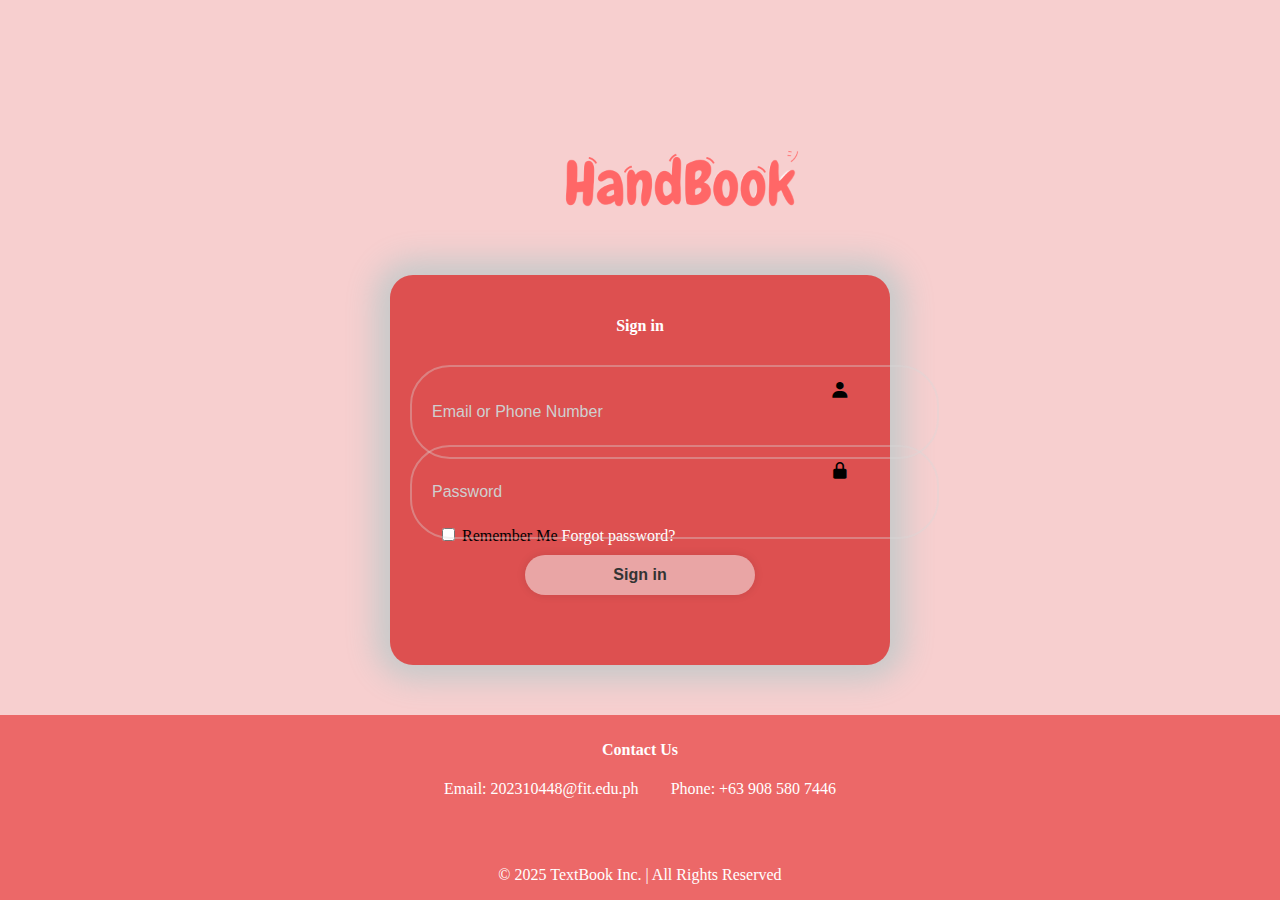
<file: index.html>
<!DOCTYPE html>
<html lang="en">
<head>
    <meta charset="UTF-8">
    <meta name="viewport" content="width=device-width, initial-scale=1.0">
    <title>Login to HandBook</title>
    <link rel="icon" type="image/x-icon" href="/Web Design Review/Logo.png">
    <link rel="stylesheet" href="https://stackpath.bootstrapcdn.com/bootstrap/5.0.0-alpha1/css/bootstrap.min.css" integrity="sha384-r4NyP46KrjDleawBgD5tp8Y7UzmLA05oM1iAEQ17CSuDqnUK2+k9luXQOfXJCJ4I" crossorigin="anonymous">
    <link href='https://unpkg.com/boxicons@2.1.4/css/boxicons.min.css' rel='stylesheet'>
    <style>
        body{
            background-color: #f7cfcf;
        }
        .logo{
            height: 250px;
            width: auto;
            display: block;
            margin: auto;
            margin-top: 5%;
            margin-left: 44%;
        }
        .login-box{
            border-radius: 23px;
            background: #dd5050;
            padding: 20px;
            width: 460px;
            height: 350px;
            box-shadow: 0px 0px 30px 15px rgb(198, 202, 202);
            display: block;
            margin: auto;
            margin-top: -3%;
        }
        .footer {
            position: fixed;
            left: 0;
            bottom: 0;
            width: 100%;
            background-color: rgb(236, 104, 104);
            color: white;
            text-align: center;
        }
        .input-box {
            position: relative;
            width: 100%;
            height: 50px;
            margin: 30px 0;
        }
        .input-box input {
            width: 100%;
            height: 100%;
            background: transparent;
            border: none;
            outline: none;
            border: 2px solid rgba(216, 216, 216, 0.363);
            border-radius: 40px;
            font-size: 16px;
            color: #fff;
            padding: 20px 45px 20px 20px;
        }

        .input-box input::placeholder {
            color: #cfcfcf;
        }
        .input-box i {
            position: absolute;
            right: 20px;
            top: 50%;
            transform: translateY(-50%);
            font-size: 20px;
        }
        .btn {
            width: 50%;
            height: 40px;
            background: #e9a5a5;
            border: none;
            outline: none;
            border-radius: 40px;
            box-shadow: 0 0 10px rgba(0, 0, 0, .1);
            cursor: pointer;
            font-size: 16px;
            display: block;
            margin: auto;
            margin-top: 10px;
            color: #333;
            font-weight: 600;
            transition: 0.4s; 
        }
        button[type="submit"]:hover {
            width: 55%;
            height: 40px;
            background: #e68b8b;
            border: none;
            outline: none;
            border-radius: 40px;
            box-shadow: 0 0 10px rgba(0, 0, 0, .1);
            cursor: pointer;
            font-size: 16px;
            color: #ffffff;
            font-weight: 600;
            display: block;
            margin: auto;
            margin-top: 10px;
            transform: scale(1.1); 
        }
        .remember-forgot a {
            color: #fff;
            text-decoration: none;
        }

        .remember-forgot a:hover {
            text-decoration: underline;
        }

    </style>
</head>
<body>
    <img src="/Web Design Review/Name.png" alt="Name.png" class="logo">
    <div class="login-box">
        <h4 style=" color: #fff; text-align: center;">Sign in</h4>
        <div class="input-box">
            <input type="text" id="username" name="username" placeholder="Email or Phone Number" required>
            <i class='bx bxs-user'></i>
        </div>
        <div class="input-box">
            <input type="password" id="password" name="password" placeholder="Password" required>
            <i class='bx bxs-lock-alt'></i>
        </div>
        <div class="remember-forgot">
            &nbsp;&nbsp;&nbsp;&nbsp;&nbsp;&nbsp;
            <label><input type="checkbox"> Remember Me </label>
            <a href="#">Forgot password?</a>
        </div>
        <button type="submit" class="btn">Sign in</button>
    </div>
    
    <div class="footer">
        <div class="row remember-forgot" style="margin-top: 2%;">
            <h4>Contact Us</h4>
            <p>Email: <a href="https://edith.feutech.edu.ph/briefcase/profile">202310448@fit.edu.ph</a> &nbsp;&nbsp;&nbsp;&nbsp;&nbsp;&nbsp; Phone: +63 908 580 7446</p>
        </div>
        <div class="row">
            <br><br>
            <p>© 2025 TextBook Inc. | All Rights Reserved</p>
        </div>
    </div>

    <script src="https://stackpath.bootstrapcdn.com/bootstrap/5.0.0-alpha1/js/bootstrap.min.js" integrity="sha384-oesi62hOLfzrys4LxRF63OJCXdXDipiYWBnvTl9Y9/TRlw5xlKIEHpNyvvDShgf/" crossorigin="anonymous"></script>
</body>
</html>
</file>
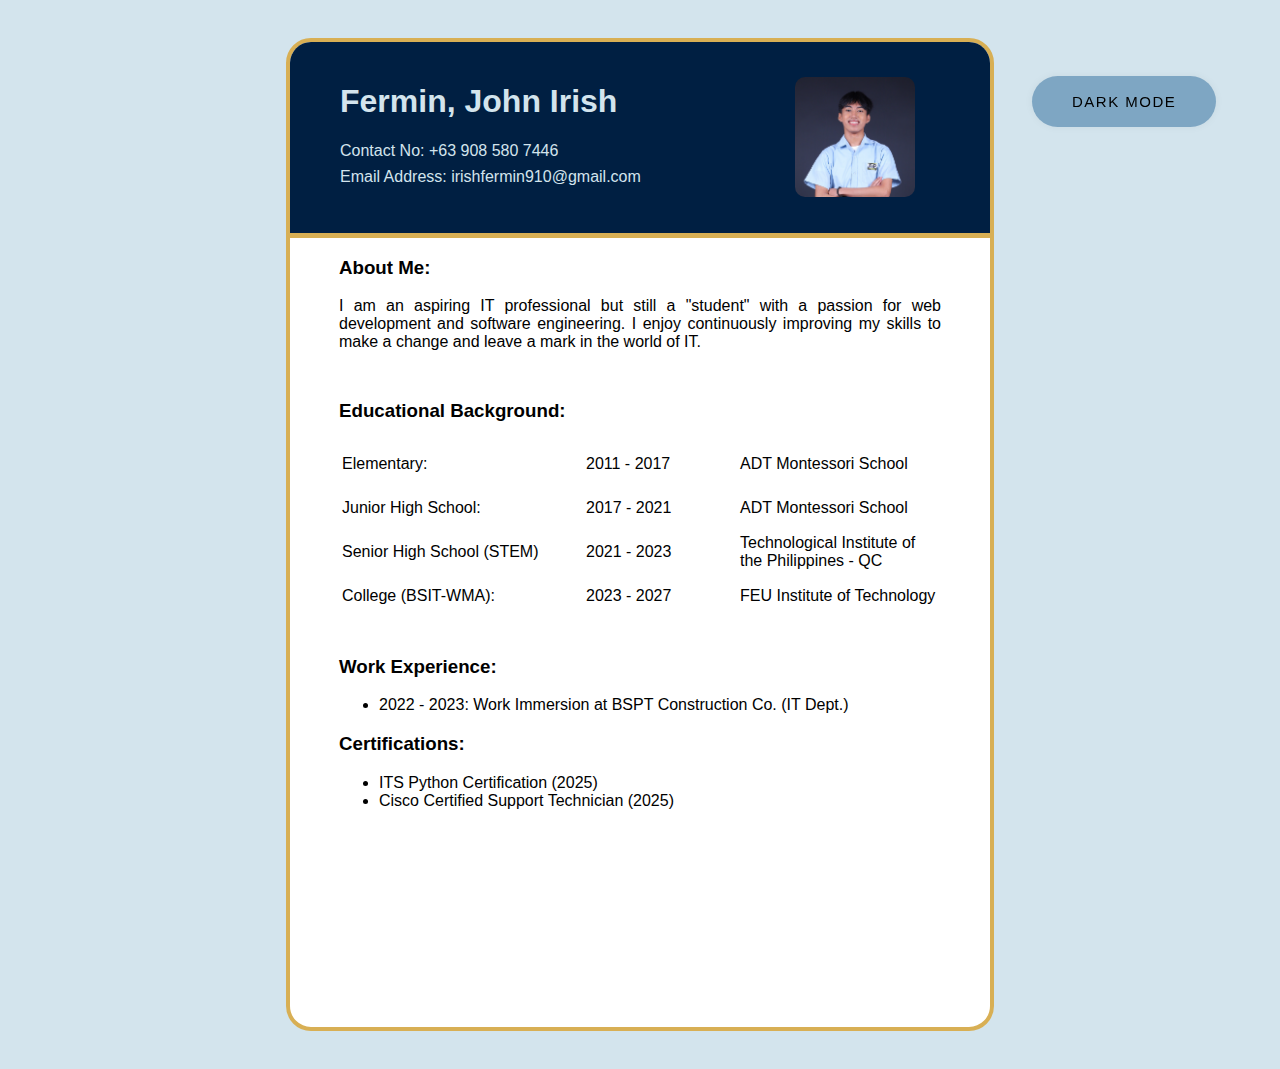
<file: TS1/index.html>
<!DOCTYPE html>
<html lang="en">
<head>
    <meta charset="UTF-8">
    <meta name="viewport" content="width=device-width, initial-scale=1.0">
    <title>My Resume</title>
    <link rel="stylesheet" href="style.css">
    
</head>
<body>
    <button id="toggle-mode">Dark Mode</button>
    <div class="main-page">
        <div class="header">
            <div>
                <h1 class="marginLeft-7">Fermin, John Irish</h1>
                <p class="marginLeft-7">Contact No: +63 908 580 7446</p>
                <p class="marginLeft-7">Email Address: irishfermin910@gmail.com</p><br>
            </div>
            <img src="ProfileImg.JPG" alt="ProfileImg">
            <br><br>
        </div>
        <hr>
        <div class="info marginLeft-7">
            <h3>About Me:</h3>
            <p>I am an aspiring IT professional but still a "student" with a passion for web development and software engineering. I enjoy  continuously improving my skills to make a change and leave a mark in the world of IT.</p>
            <br>
            <div>
                <h3>Educational Background:</h3>
                <table class="educ">
                    <tr>
                        <td class="level">Elementary:</td>
                        <td class="years">2011 - 2017</td>
                        <td>ADT Montessori School</td>
                    </tr>
                    <tr>
                        <td class="level">Junior High School:</td>
                        <td class="years">2017 - 2021</td>
                        <td>ADT Montessori School</td>
                    </tr>
                    <tr>
                        <td class="level">Senior High School (STEM)</td>
                        <td class="years">2021 - 2023</td>
                        <td>Technological Institute of the Philippines - QC</td>
                    </tr>
                    <tr>
                        <td class="level">College (BSIT-WMA):</td>
                        <td class="years">2023 - 2027</td>
                        <td>FEU Institute of Technology</td>
                    </tr>
                </table>
            </div>  
            <br>
            <div>
                <h3>Work Experience:</h3>
                <ul>
                    <li>2022 - 2023: Work Immersion at BSPT Construction Co. (IT Dept.)</li>

                </ul>
            </div>
            <div>
                <h3>Certifications:</h3>
                <ul>
                    <li>ITS Python Certification (2025)</li>
                    <li>Cisco Certified Support Technician (2025)</li>
                </ul>    
            </div>
                        
        </div>
    </div>
    <script>
        document.getElementById("toggle-mode").addEventListener("click", function () {
            document.body.classList.toggle("dark-mode");

            if (document.body.classList.contains("dark-mode")) {
                this.textContent = "Light Mode";
            } else {
                this.textContent = "Dark Mode";
            }
        });
    </script>
</body>
</html>
</file>
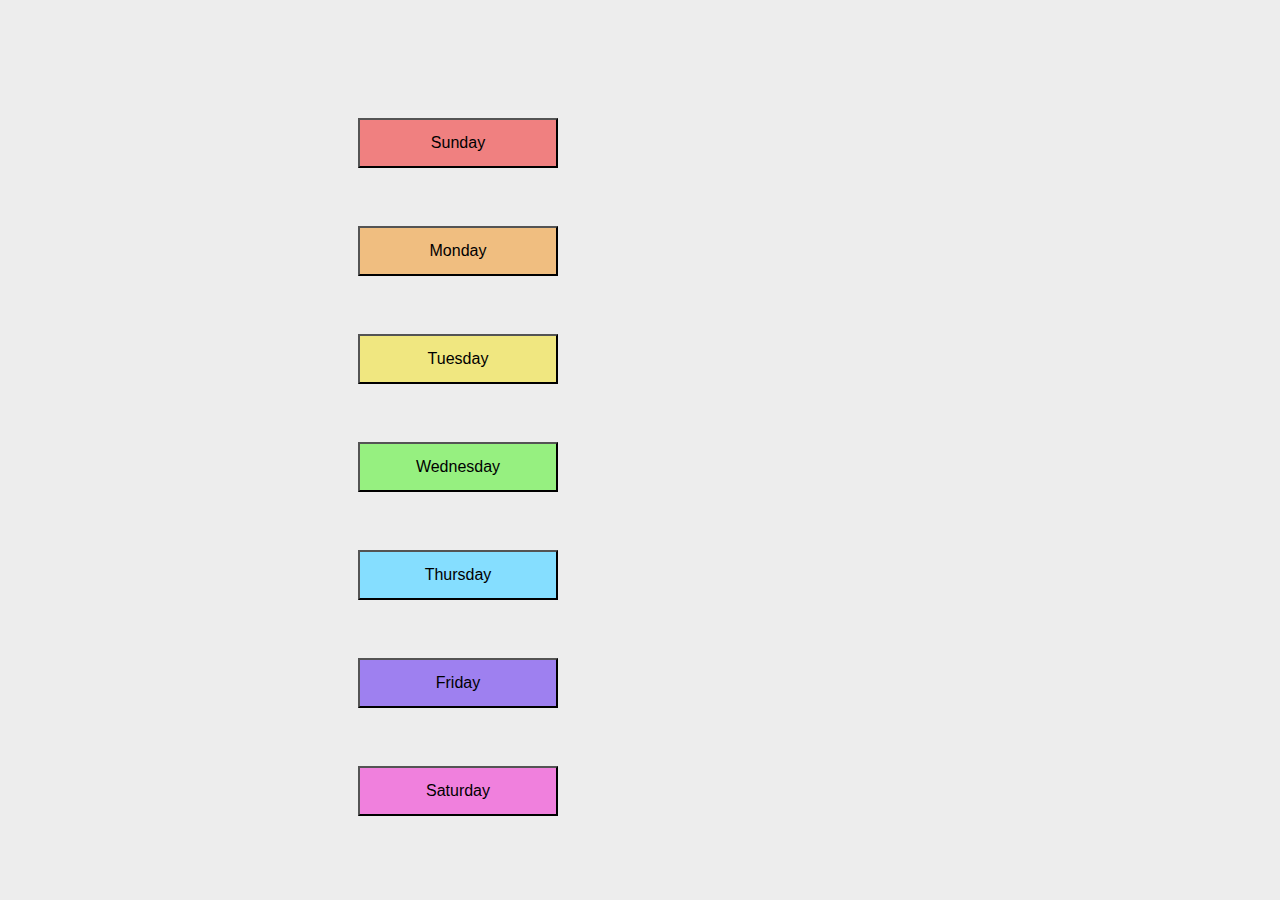
<file: TSA2/index.html>
<!DOCTYPE html>
<html lang="en">
<head>
    <meta charset="UTF-8">
    <meta name="viewport" content="width=device-width, initial-scale=1.0">
    <title>Color of the Day</title>
    <link rel="stylesheet" href="style.css">
</head>
<body>
    <div class="container">
        <div class="buttons">
            <br><br><br><br><br>
            <button class="btn btn1" data-color="rgb(240, 128, 128)">Sunday</button><br>
            <button class="btn btn2" data-color="rgb(240, 190, 128)">Monday</button><br>
            <button class="btn btn3" data-color="rgb(240, 231, 128)">Tuesday</button><br>
            <button class="btn btn4" data-color="rgb(150, 240, 128)">Wednesday</button><br>
            <button class="btn btn5" data-color="rgb(133, 222, 255)">Thursday</button><br>
            <button class="btn btn6" data-color="rgb(158, 128, 240)">Friday</button><br>
            <button class="btn btn7" data-color="rgb(240, 128, 221)">Saturday</button>
        </div>
    </div>

    <div class="box"></div>
    
    <script>
        const box = document.querySelector('.box');
        const buttons = document.querySelectorAll('.btn');

        buttons.forEach(button => {
            button.addEventListener('click', () => {
                box.style.transform = 'translateY(-50px)';
                box.style.opacity = '0';

                setTimeout(() => {
                    box.style.borderColor = button.dataset.color; 
                    box.style.transform = 'translateY(50px)'; 
                    box.style.opacity = '1';
                }, 600); 
            });
        });
    </script>
</body>
</html>
</file>
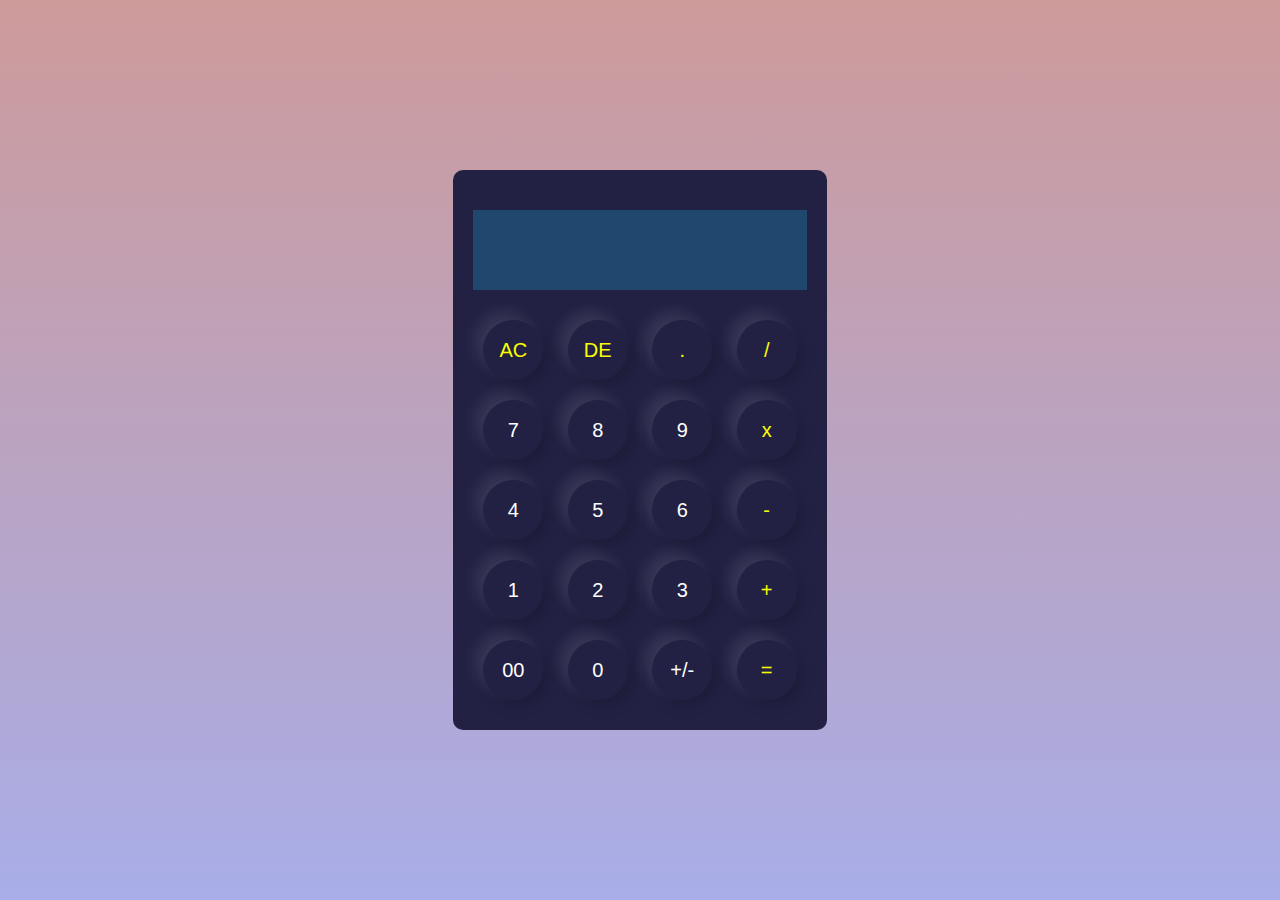
<file: TSA3/index.html>
<!DOCTYPE html>
<html lang="en">
<head>
    <meta charset="UTF-8">
    <meta name="viewport" content="width=device-width, initial-scale=1.0">
    <title>Calculator ni Irish</title>
    <link rel="stylesheet" href="style.css">
</head>
<body>
    <div class="container">
        <div class="calculator">
            <form action="">
                <div class="display">
                    <input type="text" id="display" name="display">
                </div>
                <div>
                    <input type="button" value="AC" onclick="document.getElementById('display').value = ' ' " class="operator">
                    <input type="button" value="DE" onclick="document.getElementById('display').value = document.getElementById('display').value.toString().slice(0, -1) " class="operator">
                    <input type="button" value="." onclick="document.getElementById('display').value += '.' " class="operator">
                    <input type="button" value="/" onclick="document.getElementById('display').value += '/' " class="operator">
                </div>
                <div>
                    <input type="button" value="7" onclick="document.getElementById('display').value += '7' ">
                    <input type="button" value="8" onclick="document.getElementById('display').value += '8' ">
                    <input type="button" value="9" onclick="document.getElementById('display').value += '9' ">
                    <input type="button" value="x" onclick="document.getElementById('display').value += '*' " class="operator">
                </div>
                <div>
                    <input type="button" value="4" onclick="document.getElementById('display').value += '4' ">
                    <input type="button" value="5" onclick="document.getElementById('display').value += '5' ">
                    <input type="button" value="6" onclick="document.getElementById('display').value += '6' ">
                    <input type="button" value="-" onclick="document.getElementById('display').value += '-' " class="operator">
                </div>
                <div>
                    <input type="button" value="1" onclick="document.getElementById('display').value += '1' ">
                    <input type="button" value="2" onclick="document.getElementById('display').value += '2' ">
                    <input type="button" value="3" onclick="document.getElementById('display').value += '3' ">
                    <input type="button" value="+" onclick="document.getElementById('display').value += '+' " class="operator">
                </div>
                <div>
                    <input type="button" value="00" onclick="document.getElementById('display').value += '00' ">
                    <input type="button" value="0" onclick="document.getElementById('display').value += '0' ">
                    <input type="button" value="+/-" onclick="toggleSign()">
                    <input type="button" value="=" onclick="document.getElementById('display').value = eval(document.getElementById('display').value)" class="equal operator">
                </div>
            </form>
        </div>
    </div>

    <script>
        function toggleSign() {
            let display = document.getElementById('display');
            let value = display.value;
            if (value.startsWith('-')) {
                display.value = value.slice(1);
            } else {
                display.value = '-' + value;
            }
        }
    </script>
</body>
</html>
</file>
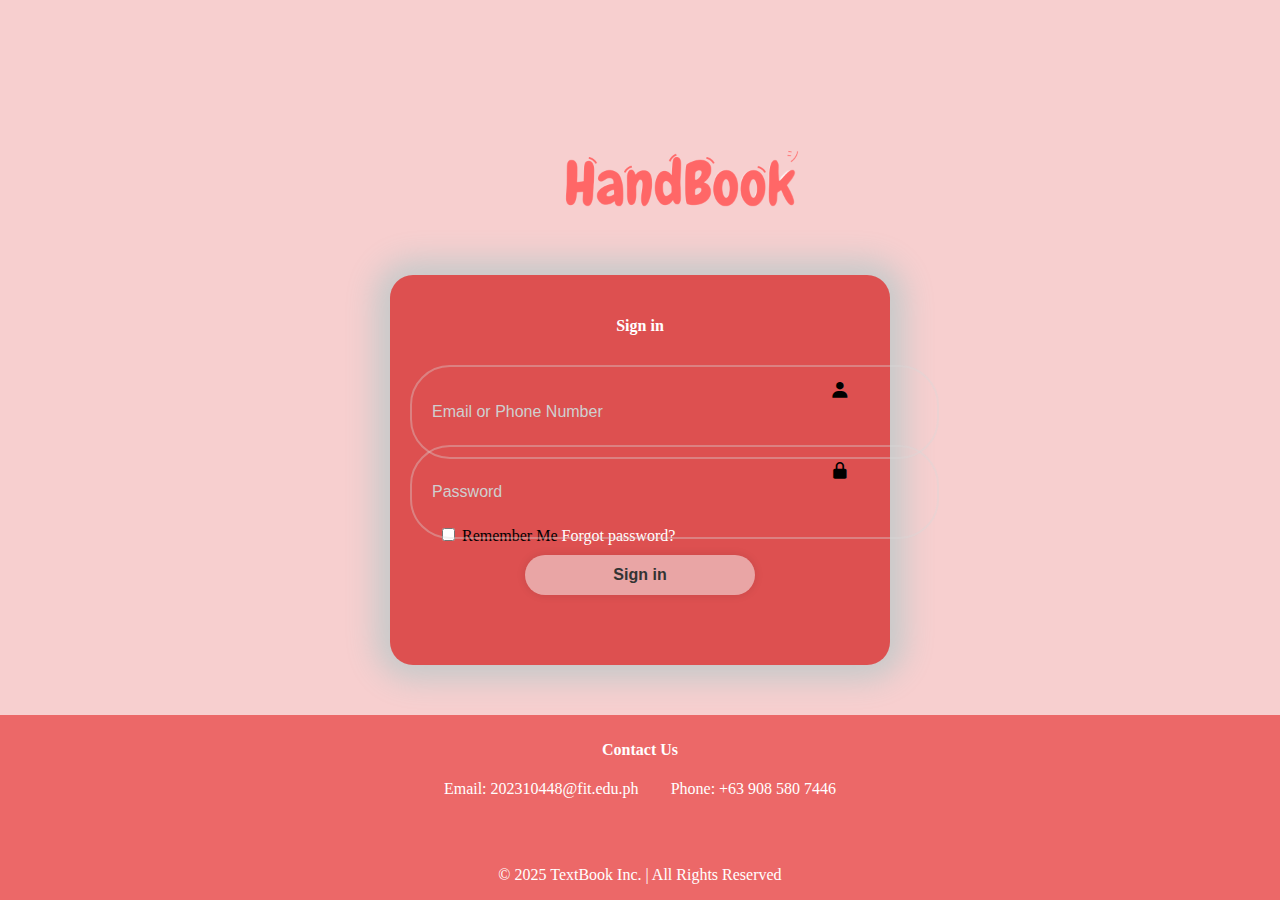
<file: Web Design Review/index.html>
<!DOCTYPE html>
<html lang="en">
<head>
    <meta charset="UTF-8">
    <meta name="viewport" content="width=device-width, initial-scale=1.0">
    <title>Login to HandBook</title>
    <link rel="icon" type="image/x-icon" href="Logo.png">
    <link rel="stylesheet" href="https://stackpath.bootstrapcdn.com/bootstrap/5.0.0-alpha1/css/bootstrap.min.css" integrity="sha384-r4NyP46KrjDleawBgD5tp8Y7UzmLA05oM1iAEQ17CSuDqnUK2+k9luXQOfXJCJ4I" crossorigin="anonymous">
    <link href='https://unpkg.com/boxicons@2.1.4/css/boxicons.min.css' rel='stylesheet'>
    <style>
        body{
            background-color: #f7cfcf;
        }
        .logo{
            height: 250px;
            width: auto;
            display: block;
            margin: auto;
            margin-top: 5%;
            margin-left: 44%;
        }
        .login-box{
            border-radius: 23px;
            background: #dd5050;
            padding: 20px;
            width: 460px;
            height: 350px;
            box-shadow: 0px 0px 30px 15px rgb(198, 202, 202);
            display: block;
            margin: auto;
            margin-top: -3%;
        }
        .footer {
            position: fixed;
            left: 0;
            bottom: 0;
            width: 100%;
            background-color: rgb(236, 104, 104);
            color: white;
            text-align: center;
        }
        .input-box {
            position: relative;
            width: 100%;
            height: 50px;
            margin: 30px 0;
        }
        .input-box input {
            width: 100%;
            height: 100%;
            background: transparent;
            border: none;
            outline: none;
            border: 2px solid rgba(216, 216, 216, 0.363);
            border-radius: 40px;
            font-size: 16px;
            color: #fff;
            padding: 20px 45px 20px 20px;
        }

        .input-box input::placeholder {
            color: #cfcfcf;
        }
        .input-box i {
            position: absolute;
            right: 20px;
            top: 50%;
            transform: translateY(-50%);
            font-size: 20px;
        }
        .btn {
            width: 50%;
            height: 40px;
            background: #e9a5a5;
            border: none;
            outline: none;
            border-radius: 40px;
            box-shadow: 0 0 10px rgba(0, 0, 0, .1);
            cursor: pointer;
            font-size: 16px;
            display: block;
            margin: auto;
            margin-top: 10px;
            color: #333;
            font-weight: 600;
            transition: 0.4s; 
        }
        button[type="submit"]:hover {
            width: 55%;
            height: 40px;
            background: #e68b8b;
            border: none;
            outline: none;
            border-radius: 40px;
            box-shadow: 0 0 10px rgba(0, 0, 0, .1);
            cursor: pointer;
            font-size: 16px;
            color: #ffffff;
            font-weight: 600;
            display: block;
            margin: auto;
            margin-top: 10px;
            transform: scale(1.1); 
        }
        .remember-forgot a {
            color: #fff;
            text-decoration: none;
        }

        .remember-forgot a:hover {
            text-decoration: underline;
        }

    </style>
</head>
<body>
    <img src="Name.png" alt="Name.png" class="logo">
    <div class="login-box">
        <h4 style=" color: #fff; text-align: center;">Sign in</h4>
        <div class="input-box">
            <input type="text" id="username" name="username" placeholder="Email or Phone Number" required>
            <i class='bx bxs-user'></i>
        </div>
        <div class="input-box">
            <input type="password" id="password" name="password" placeholder="Password" required>
            <i class='bx bxs-lock-alt'></i>
        </div>
        <div class="remember-forgot">
            &nbsp;&nbsp;&nbsp;&nbsp;&nbsp;&nbsp;
            <label><input type="checkbox"> Remember Me </label>
            <a href="#">Forgot password?</a>
        </div>
        <button type="submit" class="btn">Sign in</button>
    </div>
    
    <div class="footer">
        <div class="row remember-forgot" style="margin-top: 2%;">
            <h4>Contact Us</h4>
            <p>Email: <a href="https://edith.feutech.edu.ph/briefcase/profile">202310448@fit.edu.ph</a> &nbsp;&nbsp;&nbsp;&nbsp;&nbsp;&nbsp; Phone: +63 908 580 7446</p>
        </div>
        <div class="row">
            <br><br>
            <p>© 2025 TextBook Inc. | All Rights Reserved</p>
        </div>
    </div>

    <script src="https://stackpath.bootstrapcdn.com/bootstrap/5.0.0-alpha1/js/bootstrap.min.js" integrity="sha384-oesi62hOLfzrys4LxRF63OJCXdXDipiYWBnvTl9Y9/TRlw5xlKIEHpNyvvDShgf/" crossorigin="anonymous"></script>
</body>
</html>
</file>
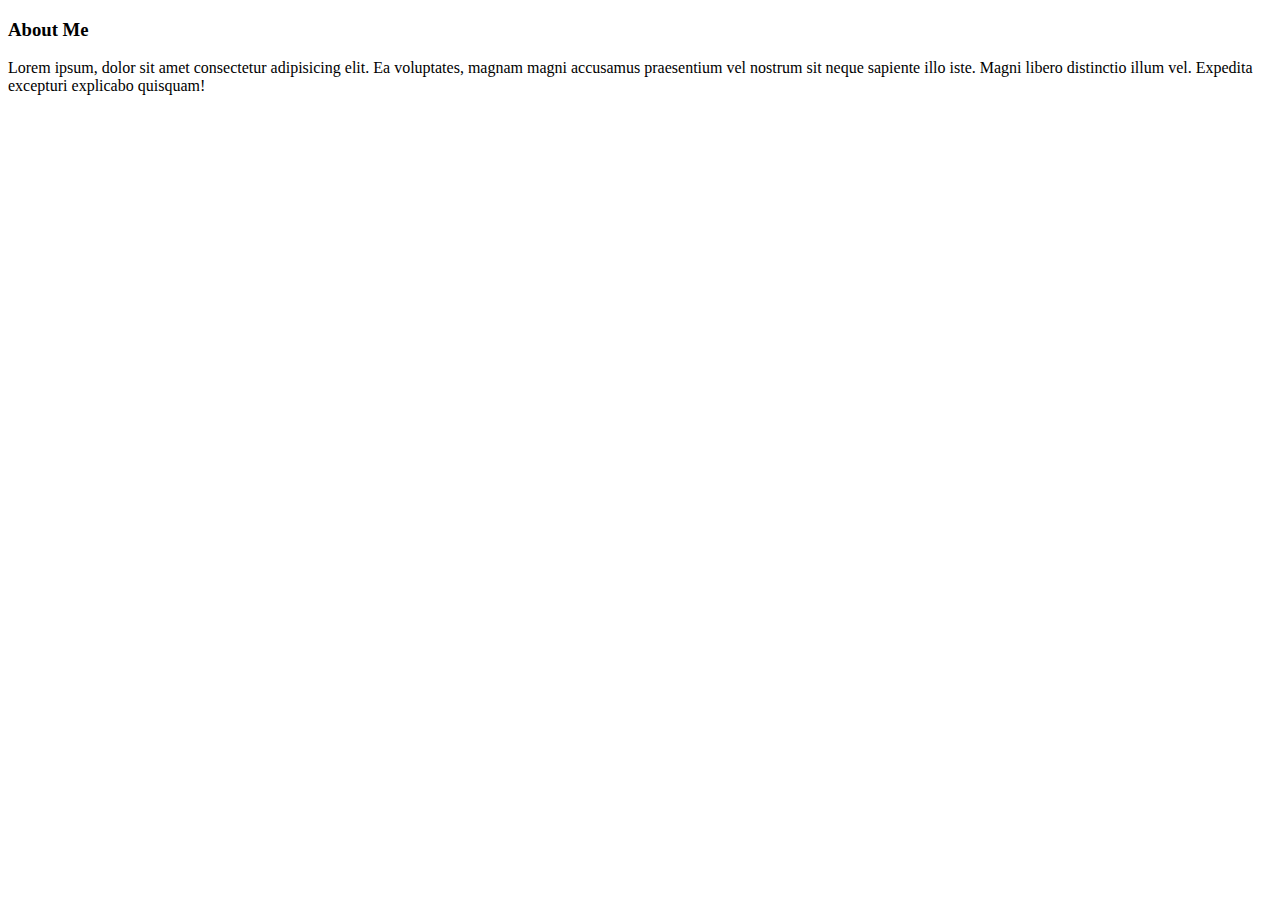
<file: test/about.html>
<!DOCTYPE html>
<html lang="en">
<head>
    <meta charset="UTF-8">
    <meta name="viewport" content="width=device-width, initial-scale=1.0">
    <title>About Me</title>
</head>
<body>
    <div class="container">
        <div class="row">
            <div class="col">
                <h3>About Me</h3>
                <p>Lorem ipsum, dolor sit amet consectetur adipisicing elit. Ea voluptates, magnam magni accusamus praesentium vel nostrum sit neque sapiente illo iste. Magni libero distinctio illum vel. Expedita excepturi explicabo quisquam!</p>
            </div>
        </div>
    </div>
</body>
</html>
</file>
<file: TS1/style.css>
.main-page {
    border: 4px solid #d8af54;
    border-radius:25px;
    width: 700px;
    height: 985px;
    margin: 3% auto;
    overflow: hidden;
    background-color: #fff;
}

div>.header {
    background-color: #001f42;
    display: flex;
    align-items: center;
    padding: 20px;
}
div>.header>div {
    width: 65%;
}

div>.header>img {
    height: 120px;
    width: auto;
    border-radius: 10px;
    margin: auto;
}

div>.header>div>p,h1 {
    color: #d3e4ed;
}

.main-page>hr {
    height: 5px;
    background-color: #d8af54;
    border: none;
    margin-top: 0px;
}

body {
    background-color: #d3e4ed;
    font-family:'Segoe UI', Tahoma, Geneva, Verdana, sans-serif;
}

.marginLeft-7 {
    margin-left: 7%;
}

p {
    font-size: 2;                    /*change this to font-size px later !!!*/
    color: #000000;
    margin: 2% 0;
}

.info {
    margin-right: 7%;
    text-align: justify;
}

.cols {
    display: flex;
    align-items: center;
    padding: 20px;
}

td {
    height: 40px;
}

.educ { 
    text-align: left;
}

.years {
    width: 150px;
}

.level {
    width: 240px;
}

.dark-mode {
    background-color: #1b1630;
}
.dark-mode .main-page {
    background-color: #3c3743;
}

.dark-mode .header {
    background-color: #9194a5;
}

.dark-mode .header>div>p, 
.dark-mode .header>div>h1 {
    color: #000000;
}
.dark-mode p, .dark-mode h1, .dark-mode h3, .dark-mode td, .dark-mode li {
    color: white;
}

button {
    padding: 17px 40px;
    margin: 3% 0 0 80%;
    border-radius: 50px;
    cursor: pointer;
    border: 0;
    background-color: rgb(126, 166, 195);
    box-shadow: rgb(0 0 0 / 5%) 0 0 8px;
    letter-spacing: 1.5px;
    text-transform: uppercase;
    font-size: 15px;
    transition: all 0.5s ease;
    position: fixed;
  }
  
  button:hover {
    letter-spacing: 3px;
    background-color: hsl(207, 74%, 21%);
    color: hsl(0, 0%, 100%);
    box-shadow: rgb(13, 43, 113) 0px 7px 29px 0px;
  }
  
  button:active {
    letter-spacing: 3px;
    background-color: hsl(216, 48%, 21%);
    color: hsl(0, 0%, 100%);
    box-shadow: rgb(15, 54, 108) 0px 0px 0px 0px;
    transform: translateY(10px);
    transition: 100ms;
  }
</file>
<file: TSA2/style.css>
body {
    background-color: #ededed;
    display: flex;
    justify-content: center;
    align-items: center;
}

.container {
    display: flex;
    align-items: center;
}

.buttons {
    display: flex;
    flex-direction: column;
}

button {
    width: 200px;
    height: 50px;
    margin: 20px 0px 20px 350px;
    font-size: 16px;
    display: inline-block;
    cursor: pointer;
}

button:hover {
    transform: scale(1.15);
    transition: 250ms;
}

.btn1 { background-color: rgb(240, 128, 128); }
.btn2 { background-color: rgb(240, 190, 128); }
.btn3 { background-color: rgb(240, 231, 128); }
.btn4 { background-color: rgb(150, 240, 128); }
.btn5 { background-color: rgb(133, 222, 255); }
.btn6 { background-color: rgb(158, 128, 240); }
.btn7 { background-color: rgb(240, 128, 221); }

.box {
    height: 400px;
    width: 400px;
    background-color: transparent;
    border: 10px solid transparent;
    margin: 20px auto;
    opacity: 0;
    transform: translateY(-20px);
    transition: transform 0.3s ease, opacity 0.3s ease, border-color 0.3s ease;
}
</file>
<file: TSA3/style.css>
* {
    margin: 0;
    padding: 0;
    font-family: Arial, Helvetica, sans-serif;
    box-sizing: border-box;
}

html, body {
    height: 100%;
    margin: 0;
    padding: 0;
}

body {
    background: linear-gradient(#cd9a9a, #a8ade8);
    display: flex;
    align-items: center;
    justify-content: center;
}

.container {
    width: 100%;
    height: 100vh;
    display: flex;
    align-items: center;
    justify-content: center;
}

.calculator {
    background: #222144;
    padding: 20px;
    border-radius: 10px;
}

.calculator form input {
    border: 0;
    outline: 0;
    width: 60px;
    height: 60px;
    border-radius: 10px;
    box-shadow: -8px -8px 15px rgba(255, 255, 255, 0.1), 5px 5px 15px rgb(0, 0, 0, 0.2);
    background: transparent;
    font-size: 20px;
    color: #fff;
    cursor: pointer;
    margin: 10px;
}

form .display {
    display: flex;
    justify-content: flex-end;
    margin: 20px 0;
    background-color: rgb(32, 71, 110);
}

form input.operator {
    color: #fbff00;
}

.container form input{
    border-radius: 50%;
}

form .display input {
    text-align: right;
    flex: 1;
    font-size: 45px;
    box-shadow: none;
    border-radius: 0;
}
</file>
